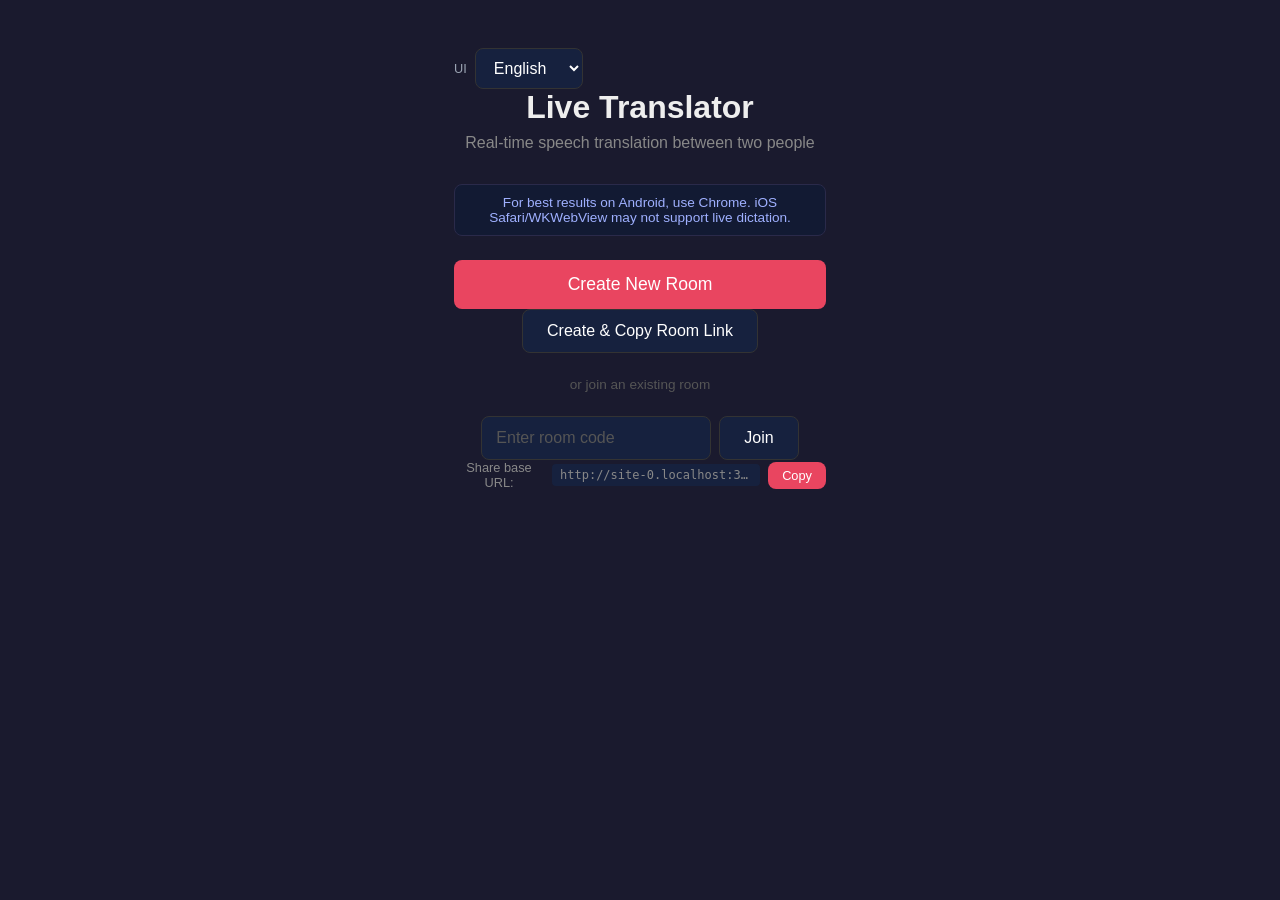
<file: static/index.html>
<!DOCTYPE html>
<html lang="en">
<head>
    <meta charset="UTF-8">
    <meta name="viewport" content="width=device-width, initial-scale=1.0">
    <title>Live Translator</title>
    <link rel="stylesheet" href="/static/style.css?v=20260312-2">
</head>
<body>
    <div class="container">
        <div class="lang-toggle">
            <label for="ui-lang" class="lang-label">UI</label>
            <select id="ui-lang">
                <option value="en">English</option>
                <option value="es">Espanol</option>
                <option value="ar">العربية</option>
                <option value="hi">हिंदी</option>
                <option value="tl">Tagalog</option>
            </select>
        </div>

        <h1 data-i18n="title">Live Translator</h1>
        <p class="tagline" data-i18n="tagline">Real-time speech translation between two people</p>

        <div class="notice" data-i18n="notice">
            For best results on Android, use Chrome. iOS Safari/WKWebView may not support live dictation.
        </div>

        <button id="create-btn" class="btn primary" data-i18n="create">Create New Room</button>
        <button id="share-room-btn" class="btn secondary" data-i18n="share">Create & Copy Room Link</button>

        <div class="divider" data-i18n="divider">or join an existing room</div>

        <div class="join-row">
            <input type="text" id="room-code" placeholder="Enter room code" maxlength="6" autocomplete="off" data-i18n-placeholder="placeholder">
            <button id="join-btn" class="btn secondary" data-i18n="join">Join</button>
        </div>

        <div class="share-link">
            <span data-i18n="share_base">Share base URL:</span>
            <code id="base-url"></code>
            <button id="copy-base-btn" class="btn small" data-i18n="copy">Copy</button>
        </div>
    </div>

    <script>
        const translations = {
            en: {
                title: 'Live Translator',
                tagline: 'Real-time speech translation between two people',
                notice: 'For best results on Android, use Chrome. iOS Safari/WKWebView may not support live dictation.',
                create: 'Create New Room',
                share: 'Create & Copy Room Link',
                divider: 'or join an existing room',
                placeholder: 'Enter room code',
                join: 'Join',
                share_base: 'Share base URL:',
                copy: 'Copy',
                copied: 'Copied!',
                link_copied: 'Link Copied!',
            },
            es: {
                title: 'Traductor en Vivo',
                tagline: 'Traduccion de voz en tiempo real entre dos personas',
                notice: 'Para mejores resultados en Android, usa Chrome. iOS Safari/WKWebView puede no soportar dictado en vivo.',
                create: 'Crear Sala Nueva',
                share: 'Crear y Copiar Enlace',
                divider: 'o unete a una sala existente',
                placeholder: 'Ingresa el codigo',
                join: 'Unirse',
                share_base: 'URL base para compartir:',
                copy: 'Copiar',
                copied: 'Copiado!',
                link_copied: 'Enlace Copiado!',
            }
            ,
            ar: {
                title: 'مترجم مباشر',
                tagline: 'ترجمة صوتية فورية بين شخصين',
                notice: 'لأفضل النتائج على أندرويد، استخدم كروم. قد لا يدعم Safari/WKWebView الإملاء المباشر.',
                create: 'إنشاء غرفة جديدة',
                share: 'إنشاء ونسخ الرابط',
                divider: 'أو الانضمام إلى غرفة',
                placeholder: 'أدخل رمز الغرفة',
                join: 'انضمام',
                share_base: 'رابط الأساس للمشاركة:',
                copy: 'نسخ',
                copied: 'تم النسخ!',
                link_copied: 'تم نسخ الرابط!',
            },
            hi: {
                title: 'लाइव ट्रांसलेटर',
                tagline: 'दो लोगों के बीच रियल-टाइम अनुवाद',
                notice: 'Android पर बेहतर परिणाम के लिए Chrome उपयोग करें। iOS Safari/WKWebView में लाइव डिक्टेशन काम न कर सकता है।',
                create: 'नई रूम बनाएं',
                share: 'रूम लिंक बनाएं और कॉपी करें',
                divider: 'या मौजूदा रूम जॉइन करें',
                placeholder: 'रूम कोड दर्ज करें',
                join: 'जॉइन',
                share_base: 'शेयर करने के लिए बेस URL:',
                copy: 'कॉपी',
                copied: 'कॉपी हो गया!',
                link_copied: 'लिंक कॉपी हो गया!',
            },
            tl: {
                title: 'Live Translator',
                tagline: 'Real-time na pagsasalin ng boses',
                notice: 'Pinakamahusay sa Android Chrome. Maaaring hindi gumana ang live dictation sa iOS Safari/WKWebView.',
                create: 'Gumawa ng Bagong Room',
                share: 'Gumawa at Kopyahin ang Link',
                divider: 'o sumali sa existing room',
                placeholder: 'Ilagay ang room code',
                join: 'Sumali',
                share_base: 'Base URL para i-share:',
                copy: 'Kopyahin',
                copied: 'Nakopya!',
                link_copied: 'Nakopya ang link!',
            }
        };

        let currentLang = 'en';

        function applyLang(lang) {
            currentLang = lang;
            document.querySelectorAll('[data-i18n]').forEach((el) => {
                const key = el.getAttribute('data-i18n');
                if (translations[lang][key]) el.textContent = translations[lang][key];
            });
            document.querySelectorAll('[data-i18n-placeholder]').forEach((el) => {
                const key = el.getAttribute('data-i18n-placeholder');
                if (translations[lang][key]) el.setAttribute('placeholder', translations[lang][key]);
            });
        }

        const uiLangSelect = document.getElementById('ui-lang');
        uiLangSelect.onchange = () => applyLang(uiLangSelect.value);

        const preferred = (navigator.language || '').toLowerCase();
        if (preferred.startsWith('es')) {
            currentLang = 'es';
        } else if (preferred.startsWith('ar')) {
            currentLang = 'ar';
        } else if (preferred.startsWith('hi')) {
            currentLang = 'hi';
        } else if (preferred.startsWith('tl') || preferred.startsWith('fil')) {
            currentLang = 'tl';
        }
        uiLangSelect.value = currentLang;
        applyLang(currentLang);

        const baseUrl = window.location.origin;
        const baseUrlEl = document.getElementById('base-url');
        const copyBaseBtn = document.getElementById('copy-base-btn');
        baseUrlEl.textContent = baseUrl;
        copyBaseBtn.onclick = () => {
            navigator.clipboard.writeText(baseUrl).then(() => {
                copyBaseBtn.textContent = translations[currentLang].copied;
                setTimeout(() => { copyBaseBtn.textContent = translations[currentLang].copy; }, 2000);
            });
        };

        document.getElementById('create-btn').onclick = async () => {
            const res = await fetch('/create-room', { method: 'POST' });
            const data = await res.json();
            window.location.href = '/room/' + data.room_id;
        };

        document.getElementById('share-room-btn').onclick = async () => {
            const res = await fetch('/create-room', { method: 'POST' });
            const data = await res.json();
            const url = `${baseUrl}/room/${data.room_id}`;
            navigator.clipboard.writeText(url).then(() => {
                const btn = document.getElementById('share-room-btn');
                btn.textContent = translations[currentLang].link_copied;
                setTimeout(() => { btn.textContent = translations[currentLang].share; }, 2000);
            });
        };

        document.getElementById('join-btn').onclick = () => {
            const code = document.getElementById('room-code').value.trim().toLowerCase();
            if (code) window.location.href = '/room/' + code;
        };

        // Allow Enter key to join
        document.getElementById('room-code').onkeydown = (e) => {
            if (e.key === 'Enter') document.getElementById('join-btn').click();
        };
    </script>
</body>
</html>
</file>
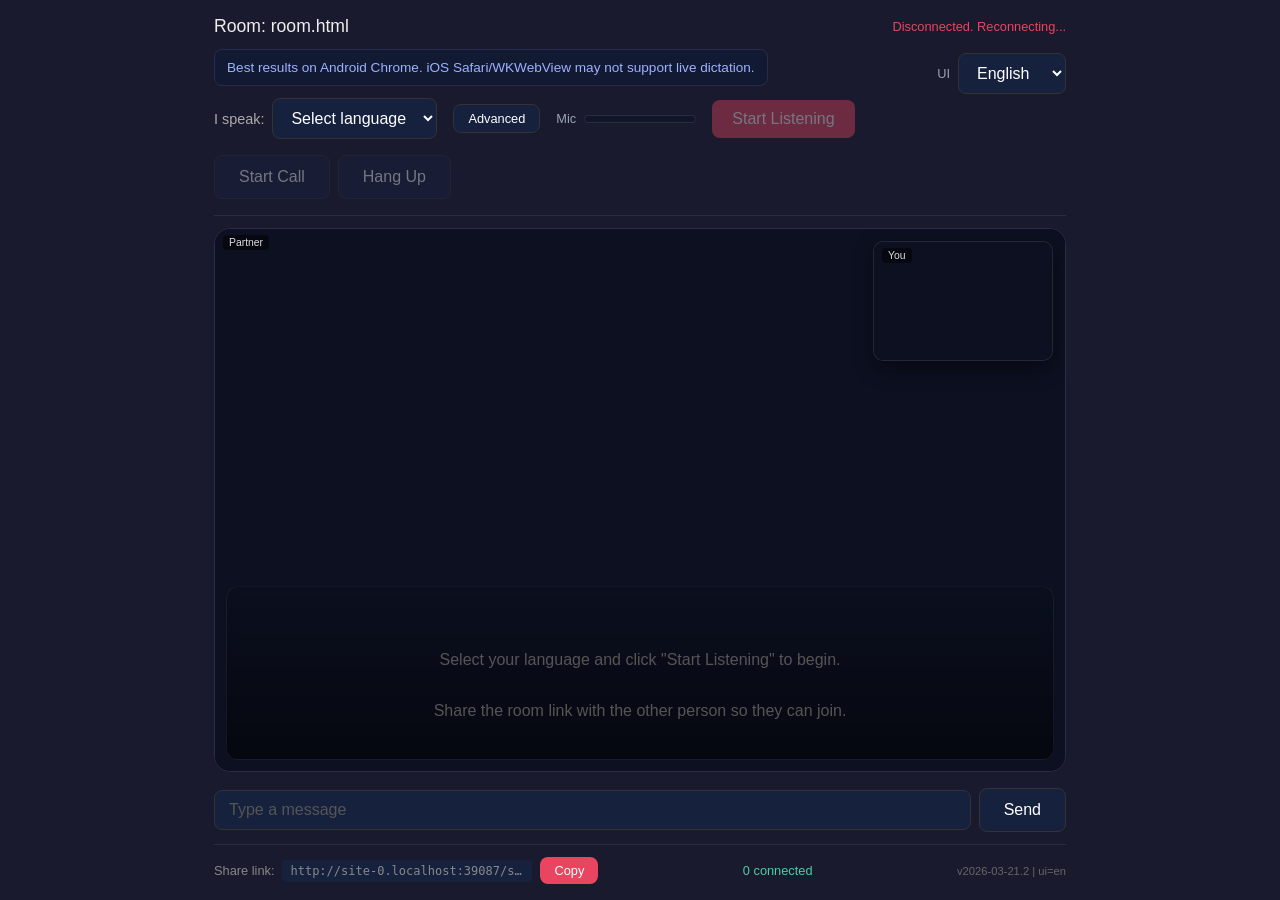
<file: static/room.html>
<!DOCTYPE html>
<html lang="en">
<head>
    <meta charset="UTF-8">
    <meta name="viewport" content="width=device-width, initial-scale=1.0">
    <title>Live Translator — Room</title>
    <link rel="stylesheet" href="/static/style.css?v=20260312-2">
</head>
<body>
    <div class="room-container">
        <div class="header">
            <div class="header-top">
                <h2>Room: <span id="room-code"></span></h2>
                <div class="status" id="status">Connecting...</div>
            </div>
            <div class="header-row">
                <div class="notice compact" id="notice" data-i18n="notice">
                    Best results on Android Chrome. iOS Safari/WKWebView may not support live dictation.
                </div>
                <button class="info-pill" id="notice-toggle" aria-label="Info">i</button>
                <div class="lang-toggle">
                    <label for="ui-lang" class="lang-label">UI</label>
                    <select id="ui-lang">
                        <option value="en">English</option>
                        <option value="es">Espanol</option>
                        <option value="ar">العربية</option>
                        <option value="hi">हिंदी</option>
                        <option value="tl">Tagalog</option>
                    </select>
                </div>
            </div>

            <div class="controls-row">
                <div class="language-select">
                    <label for="language" data-i18n="i_speak">I speak:</label>
                    <select id="language">
                        <option value="" data-i18n="select_lang">Select language</option>
                        <option value="en">English</option>
                        <option value="es">Spanish</option>
                        <option value="pt">Portuguese</option>
                        <option value="fr">French</option>
                        <option value="de">German</option>
                        <option value="tr">Turkish</option>
                        <option value="ur">Urdu</option>
                        <option value="ja">Japanese</option>
                        <option value="tl">Tagalog</option>
                        <option value="ms">Malay</option>
                        <option value="id">Indonesian</option>
                        <option value="vi">Vietnamese</option>
                        <option value="th">Thai</option>
                        <option value="az">Azerbaijani</option>
                        <option value="zh">Chinese</option>
                        <option value="hi">Hindi</option>
                        <option value="ar">Arabic</option>
                        <option value="ru">Russian</option>
                    </select>
                </div>
                <button class="btn small secondary" id="advanced-toggle" data-i18n="advanced">Advanced</button>
                <div class="mic-meter">
                    <span class="mic-label" data-i18n="mic">Mic</span>
                    <div class="mic-bar">
                        <div class="mic-fill" id="mic-fill"></div>
                    </div>
                </div>
                <button id="mic-btn" class="btn mic-btn" disabled data-i18n="start_listen">Start Listening</button>
                <div class="call-controls">
                    <button id="call-btn" class="btn secondary" disabled data-i18n="start_call">Start Call</button>
                    <button id="hangup-btn" class="btn secondary" disabled data-i18n="hangup">Hang Up</button>
                </div>
            </div>
        </div>

        <div class="stage">
            <div class="video-area">
                <div class="video-tile remote">
                    <div class="video-label">Partner</div>
                    <video id="remote-video" autoplay playsinline></video>
                </div>
                <div class="video-tile local">
                    <div class="video-label">You</div>
                    <video id="local-video" autoplay playsinline muted></video>
                </div>
            </div>

            <div class="subtitles-area overlay" id="subtitles">
                <div class="placeholder" id="placeholder">
                    <span data-i18n="placeholder1">Select your language and click "Start Listening" to begin.</span>
                    <br><br>
                    <span data-i18n="placeholder2">Share the room link with the other person so they can join.</span>
                </div>
            </div>
        </div>

        <div class="text-input">
            <input type="text" id="text-input" data-i18n-placeholder="type_here" placeholder="Type a message">
            <button id="send-btn" class="btn secondary" data-i18n="send">Send</button>
        </div>

        <div class="footer">
            <div class="share-link">
                <span data-i18n="share_link">Share link:</span>
                <code id="share-url"></code>
                <button id="copy-btn" class="btn small" data-i18n="copy">Copy</button>
            </div>
            <div class="user-count" id="user-count">0 connected</div>
            <div class="app-version" id="app-version"></div>
        </div>
    </div>

    <div class="advanced-panel" id="advanced-panel">
        <div class="advanced-header">
            <div class="advanced-title" data-i18n="advanced_title">Advanced language variants</div>
            <button class="btn small secondary" id="advanced-close" data-i18n="close">Close</button>
        </div>
        <div class="advanced-list">
            <button class="advanced-item" data-lang="es-mx">Spanish (Mexico)</button>
            <button class="advanced-item" data-lang="es-co">Spanish (Colombia)</button>
            <button class="advanced-item" data-lang="es-ve">Spanish (Venezuela)</button>
            <button class="advanced-item" data-lang="es-ar">Spanish (Argentina)</button>
            <button class="advanced-item" data-lang="es-ec">Spanish (Ecuador)</button>
            <button class="advanced-item" data-lang="es-do">Spanish (Dominican Rep.)</button>
            <button class="advanced-item" data-lang="es-pe">Spanish (Peru)</button>
            <button class="advanced-item" data-lang="zh-tw">Chinese (Traditional)</button>
        </div>
        <div class="advanced-note" data-i18n="advanced_note">
            These help speech recognition match local accents. Translation output is still standard.
        </div>
    </div>

    <script src="/static/app.js"></script>
</body>
</html>
</file>
<file: static/style.css>
* {
    margin: 0;
    padding: 0;
    box-sizing: border-box;
}

body {
    background: #1a1a2e;
    color: #eee;
    font-family: -apple-system, BlinkMacSystemFont, 'Segoe UI', Roboto, sans-serif;
    min-height: 100vh;
}

/* --- Landing Page --- */

.container {
    max-width: 420px;
    margin: 0 auto;
    padding: 3rem 1.5rem;
    text-align: center;
}

.container h1 {
    font-size: 2rem;
    margin-bottom: 0.5rem;
}

.tagline {
    color: #888;
    margin-bottom: 2rem;
}

.notice {
    background: #121a33;
    border: 1px solid #2a2a4a;
    color: #9fb0ff;
    padding: 10px 12px;
    border-radius: 8px;
    font-size: 0.85rem;
    margin-bottom: 1.5rem;
}

.notice.compact {
    margin: 0 0 0.75rem 0;
}

.divider {
    color: #555;
    margin: 1.5rem 0;
    font-size: 0.85rem;
}

.join-row {
    display: flex;
    gap: 0.5rem;
    justify-content: center;
}

/* --- Buttons --- */

.btn {
    background: #e94560;
    color: white;
    border: none;
    padding: 12px 24px;
    border-radius: 8px;
    font-size: 1rem;
    cursor: pointer;
    transition: background 0.2s;
}

.btn:hover {
    background: #d63851;
}

.btn:disabled {
    opacity: 0.4;
    cursor: not-allowed;
}

.btn.secondary {
    background: #16213e;
    border: 1px solid #333;
}

.btn.secondary:hover {
    background: #1a2744;
}

.btn.small {
    padding: 6px 14px;
    font-size: 0.8rem;
}

.btn.primary {
    width: 100%;
    padding: 14px;
    font-size: 1.1rem;
}

/* --- Inputs --- */

input, select {
    padding: 10px 14px;
    border-radius: 8px;
    border: 1px solid #333;
    background: #16213e;
    color: white;
    font-size: 1rem;
}

input::placeholder {
    color: #555;
}

input:focus, select:focus {
    outline: none;
    border-color: #e94560;
}

/* --- Room Page --- */

.room-container {
    max-width: 900px;
    margin: 0 auto;
    padding: 1rem 1.5rem;
    display: flex;
    flex-direction: column;
    height: 100vh;
    height: 100dvh;
}

.header {
    flex-shrink: 0;
    padding-bottom: 1rem;
    border-bottom: 1px solid #2a2a4a;
}

.header-top {
    display: flex;
    justify-content: space-between;
    align-items: center;
    margin-bottom: 0.75rem;
}

.header-top h2 {
    font-size: 1.1rem;
    font-weight: 500;
}

.controls-row {
    display: flex;
    align-items: center;
    gap: 1rem;
    flex-wrap: wrap;
}

.language-select {
    display: flex;
    align-items: center;
    gap: 0.5rem;
}

.language-select label {
    font-size: 0.9rem;
    color: #aaa;
    white-space: nowrap;
}

.language-select select {
    min-width: 140px;
}

.call-controls {
    display: flex;
    gap: 0.5rem;
    align-items: center;
}

.mic-meter {
    display: flex;
    align-items: center;
    gap: 0.5rem;
    min-width: 140px;
}

.mic-label {
    font-size: 0.8rem;
    color: #9aa3b2;
    white-space: nowrap;
}

.mic-bar {
    flex: 1;
    height: 8px;
    background: #101626;
    border: 1px solid #2a2a4a;
    border-radius: 999px;
    overflow: hidden;
}

.mic-fill {
    height: 100%;
    width: 0%;
    background: linear-gradient(90deg, #4ecca3, #9fb0ff);
    transition: width 0.05s linear;
}

.text-input {
    display: flex;
    gap: 0.5rem;
    align-items: center;
    margin: 0 0 0.75rem 0;
}

.text-input input {
    flex: 1;
}

.advanced-panel {
    position: fixed;
    right: 16px;
    bottom: 16px;
    width: 280px;
    background: #0f162b;
    border: 1px solid #2a2a4a;
    border-radius: 12px;
    padding: 12px;
    box-shadow: 0 12px 30px rgba(0, 0, 0, 0.45);
    z-index: 30;
    display: none;
}

.advanced-panel.show {
    display: block;
}

.advanced-header {
    display: flex;
    align-items: center;
    justify-content: space-between;
    gap: 0.5rem;
    margin-bottom: 0.5rem;
}

.advanced-title {
    font-size: 0.9rem;
    color: #c8d2ff;
}

.advanced-list {
    display: grid;
    gap: 0.4rem;
    margin-bottom: 0.5rem;
}

.advanced-item {
    background: #141c35;
    border: 1px solid #2a2a4a;
    color: #e6ebff;
    padding: 6px 8px;
    border-radius: 8px;
    text-align: left;
    cursor: pointer;
    font-size: 0.85rem;
}

.advanced-item:hover {
    background: #1a2342;
}

.advanced-note {
    font-size: 0.75rem;
    color: #9aa3b2;
    line-height: 1.3;
}

/* --- Mic Button --- */

.mic-btn {
    padding: 10px 20px;
}

.mic-btn.active {
    background: #4ecca3;
    animation: pulse 2s infinite;
}

@keyframes pulse {
    0%, 100% { box-shadow: 0 0 0 0 rgba(78, 204, 163, 0.4); }
    50% { box-shadow: 0 0 0 10px rgba(78, 204, 163, 0); }
}

/* --- Status --- */

.status {
    font-size: 0.8rem;
    color: #888;
}

.status.ok {
    color: #4ecca3;
}

.status.listening {
    color: #4ecca3;
    font-weight: 500;
}

.status.error {
    color: #e94560;
}

/* --- Subtitles Area --- */

.subtitles-area {
    flex: 1;
    background: rgba(0, 0, 0, 0.4);
    border-radius: 12px;
    overflow-y: auto;
    padding: 1.25rem 1.5rem;
    margin: 0.75rem 0 1rem 0;
    min-height: 45vh;
}

.placeholder {
    color: #555;
    text-align: center;
    padding: 3rem 1rem;
    line-height: 1.6;
}

.subtitle-line {
    padding: 10px 0;
    border-bottom: 1px solid rgba(255, 255, 255, 0.06);
    line-height: 1.5;
}

.subtitle-line.self {
    color: #777;
    font-size: 0.9rem;
}

.subtitle-line.interim {
    color: #9aa3b2;
    font-style: italic;
}

.subtitle-line .dots {
    opacity: 0.6;
}

.subtitle-line .label {
    color: #555;
    font-size: 0.8rem;
}

.subtitle-line.partner {
    font-size: 1.6rem;
    color: #fff;
    font-weight: 500;
}

.subtitle-line .translated {
    display: block;
}

.subtitle-line .original {
    color: #666;
    font-size: 0.8rem;
    margin-top: 4px;
}

/* --- Video Stage --- */

.stage {
    position: relative;
    flex: 1;
    margin: 0.75rem 0 1rem 0;
    min-height: 55vh;
}

.video-area {
    position: relative;
    width: 100%;
    height: 100%;
    border-radius: 16px;
    overflow: hidden;
    background: #0c1020;
    border: 1px solid #2a2a4a;
}

.video-tile {
    background: #101626;
    position: relative;
    width: 100%;
    height: 100%;
}

.video-tile video {
    width: 100%;
    height: 100%;
    background: #0c1020;
    object-fit: cover;
}

.video-label {
    position: absolute;
    top: 6px;
    left: 8px;
    background: rgba(0, 0, 0, 0.5);
    color: #ddd;
    font-size: 0.65rem;
    padding: 2px 6px;
    border-radius: 4px;
}

.video-tile.remote {
    height: 100%;
}

.video-tile.local {
    position: absolute;
    right: 12px;
    top: 12px;
    width: 180px;
    height: 120px;
    border: 1px solid rgba(255, 255, 255, 0.08);
    border-radius: 10px;
    overflow: hidden;
    box-shadow: 0 8px 20px rgba(0, 0, 0, 0.4);
}

/* --- Subtitles Overlay --- */

.subtitles-area.overlay {
    position: absolute;
    left: 12px;
    right: 12px;
    bottom: 12px;
    margin: 0;
    min-height: 0;
    max-height: 32%;
    padding: 0.75rem 1rem;
    border-radius: 12px;
    background: linear-gradient(180deg, rgba(0, 0, 0, 0.04), rgba(0, 0, 0, 0.5));
    border: 1px solid rgba(255, 255, 255, 0.06);
    backdrop-filter: blur(6px);
}

/* --- Footer --- */

.footer {
    flex-shrink: 0;
    padding-top: 0.75rem;
    border-top: 1px solid #2a2a4a;
    display: flex;
    justify-content: space-between;
    align-items: center;
    flex-wrap: wrap;
    gap: 0.5rem;
}

.share-link {
    display: flex;
    align-items: center;
    gap: 0.5rem;
    font-size: 0.8rem;
    color: #888;
}

.share-link code {
    background: #16213e;
    padding: 4px 8px;
    border-radius: 4px;
    font-size: 0.75rem;
    max-width: 250px;
    overflow: hidden;
    text-overflow: ellipsis;
    white-space: nowrap;
}

.user-count {
    font-size: 0.8rem;
    color: #4ecca3;
}

.app-version {
    font-size: 0.7rem;
    color: #666;
}

/* --- Mobile --- */

@media (max-width: 500px) {
    .room-container {
        padding: 0.75rem;
    }

    .controls-row {
        flex-direction: column;
        align-items: stretch;
    }

    .header-row {
        flex-direction: column;
        align-items: flex-start;
    }

    .subtitle-line.partner {
        font-size: 1.3rem;
    }

    .stage {
        min-height: 60vh;
    }

    .video-tile.local {
        width: 130px;
        height: 90px;
        right: 8px;
        top: 8px;
    }

    .share-link code {
        max-width: 150px;
    }

    .footer {
        flex-direction: column;
        text-align: center;
    }

    .notice {
        display: none;
    }

    .info-pill {
        display: inline-flex;
    }

    .advanced-panel {
        right: 8px;
        bottom: 8px;
        width: 90vw;
        max-width: 320px;
    }

    .text-input {
        flex-direction: column;
        align-items: stretch;
    }
}
.header-row {
    display: flex;
    align-items: center;
    justify-content: space-between;
    gap: 0.75rem;
    flex-wrap: wrap;
}

.lang-toggle {
    display: flex;
    gap: 0.5rem;
    align-items: center;
}

.lang-label {
    font-size: 0.8rem;
    color: #9aa3b2;
    white-space: nowrap;
}

.info-pill {
    display: none;
    width: 26px;
    height: 26px;
    border-radius: 999px;
    border: 1px solid #2a2a4a;
    background: #121a33;
    color: #9fb0ff;
    font-size: 0.8rem;
    cursor: pointer;
    align-items: center;
    justify-content: center;
}
</file>
